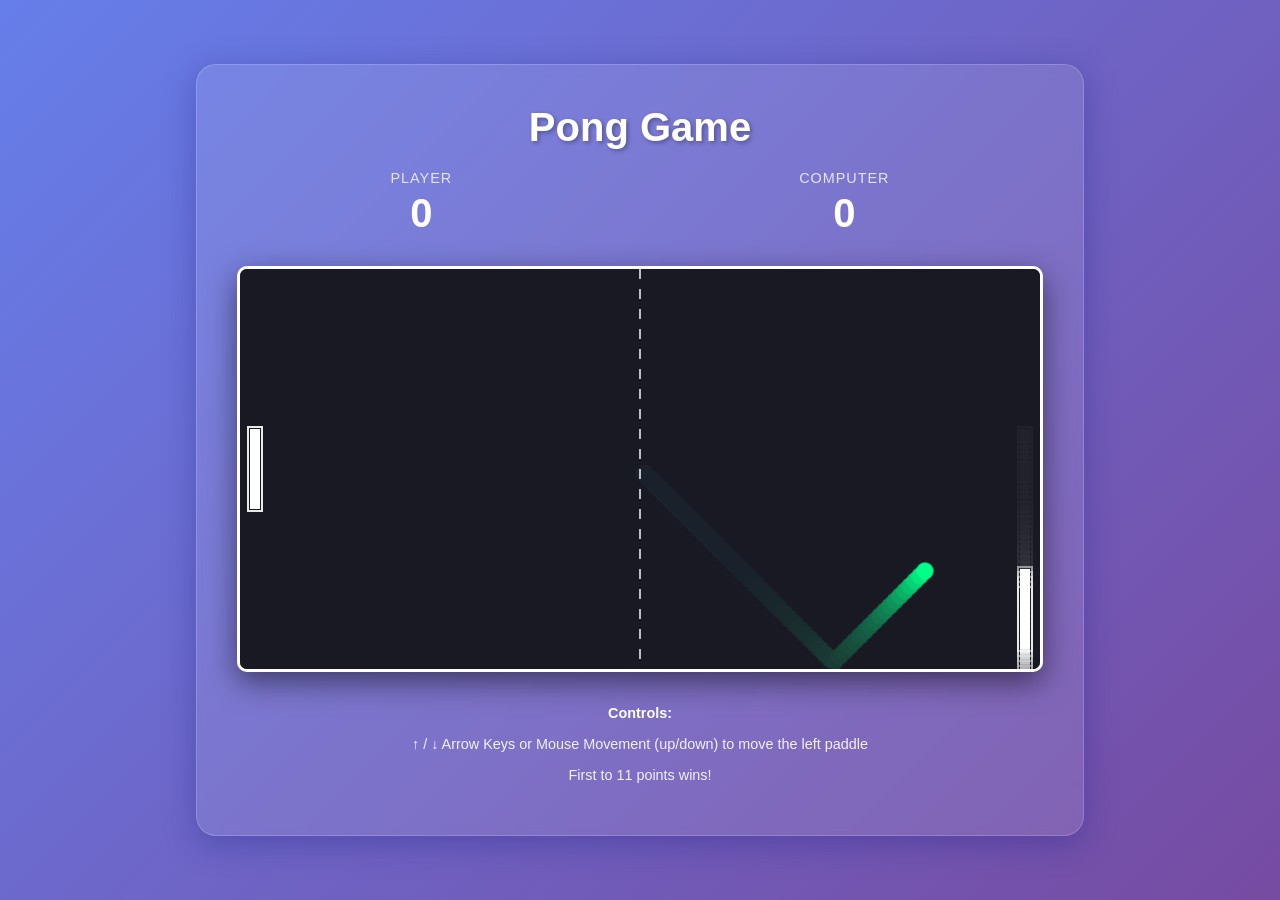
<file: index.html>
<!DOCTYPE html>
<html lang="en">
<head>
    <meta charset="UTF-8">
    <meta name="viewport" content="width=device-width, initial-scale=1.0">
    <title>Pong Game</title>
    <link rel="stylesheet" href="styles.css">
</head>
<body>
    <div class="container">
        <h1>Pong Game</h1>
        <div class="scoreboard">
            <div class="score">
                <span class="label">Player</span>
                <span class="score-value" id="playerScore">0</span>
            </div>
            <div class="score">
                <span class="label">Computer</span>
                <span class="score-value" id="computerScore">0</span>
            </div>
        </div>
        
        <canvas id="gameCanvas" width="800" height="400"></canvas>
        
        <div class="controls">
            <p><strong>Controls:</strong></p>
            <p>↑ / ↓ Arrow Keys or Mouse Movement (up/down) to move the left paddle</p>
            <p>First to 11 points wins!</p>
        </div>
    </div>
    
    <script src="script.js"></script>
</body>
</html>
</file>
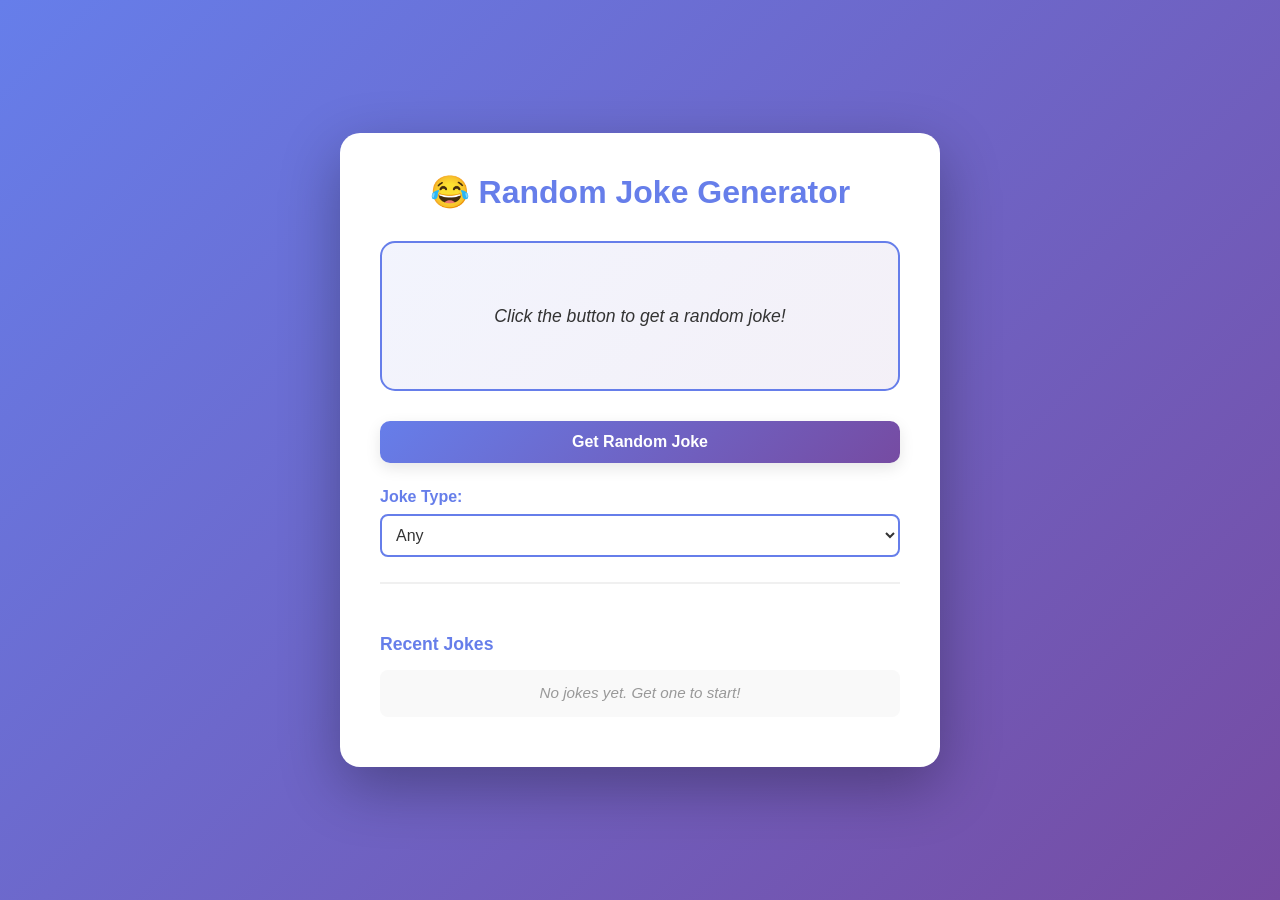
<file: joke-generator/index.html>
<!DOCTYPE html>
<html lang="en">
<head>
    <meta charset="UTF-8">
    <meta name="viewport" content="width=device-width, initial-scale=1.0">
    <title>Random Joke Generator</title>
    <link rel="stylesheet" href="styles.css">
</head>
<body>
    <div class="container">
        <div class="joke-generator">
            <h1>😂 Random Joke Generator</h1>
            
            <div class="joke-display">
                <div class="joke-content" id="jokeContent">
                    <p class="placeholder">Click the button to get a random joke!</p>
                </div>
            </div>

            <div class="controls">
                <button id="getJokeBtn" class="btn btn-primary">Get Random Joke</button>
                <button id="copyBtn" class="btn btn-secondary" style="display: none;">Copy Joke</button>
            </div>

            <div class="joke-type-selector">
                <label for="jokeType">Joke Type:</label>
                <select id="jokeType">
                    <option value="any">Any</option>
                    <option value="general">General</option>
                    <option value="programming">Programming</option>
                    <option value="knock-knock">Knock-Knock</option>
                </select>
            </div>

            <div class="loading" id="loading" style="display: none;">
                <div class="spinner"></div>
                <p>Getting a joke for you...</p>
            </div>

            <div class="error" id="error" style="display: none;"></div>

            <div class="joke-history">
                <h3>Recent Jokes</h3>
                <ul id="historyList"></ul>
            </div>
        </div>
    </div>

    <script src="script.js"></script>
</body>
</html>
</file>
<file: styles.css>
* {
    margin: 0;
    padding: 0;
    box-sizing: border-box;
}

body {
    font-family: 'Arial', sans-serif;
    background: linear-gradient(135deg, #667eea 0%, #764ba2 100%);
    display: flex;
    justify-content: center;
    align-items: center;
    min-height: 100vh;
    padding: 20px;
}

.container {
    text-align: center;
    background: rgba(255, 255, 255, 0.1);
    padding: 40px;
    border-radius: 20px;
    box-shadow: 0 8px 32px 0 rgba(31, 38, 135, 0.37);
    backdrop-filter: blur(4px);
    border: 1px solid rgba(255, 255, 255, 0.18);
}

h1 {
    color: white;
    margin-bottom: 20px;
    font-size: 2.5em;
    text-shadow: 2px 2px 4px rgba(0, 0, 0, 0.3);
}

.scoreboard {
    display: flex;
    justify-content: space-around;
    margin-bottom: 20px;
    gap: 40px;
}

.score {
    display: flex;
    flex-direction: column;
    align-items: center;
}

.label {
    color: rgba(255, 255, 255, 0.8);
    font-size: 0.9em;
    margin-bottom: 5px;
    text-transform: uppercase;
    letter-spacing: 1px;
}

.score-value {
    color: white;
    font-size: 2.5em;
    font-weight: bold;
    min-width: 60px;
}

#gameCanvas {
    background: linear-gradient(90deg, #1e1e2e 0%, #2d2d44 50%, #1e1e2e 100%);
    border: 3px solid white;
    border-radius: 10px;
    display: block;
    margin: 30px auto;
    box-shadow: 0 10px 30px rgba(0, 0, 0, 0.5);
    cursor: none;
}

.controls {
    color: rgba(255, 255, 255, 0.9);
    margin-top: 20px;
    font-size: 0.9em;
    line-height: 1.6;
}

.controls p {
    margin: 8px 0;
}

.controls strong {
    color: white;
}
</file>
<file: joke-generator/styles.css>
* {
    margin: 0;
    padding: 0;
    box-sizing: border-box;
}

body {
    font-family: 'Segoe UI', Tahoma, Geneva, Verdana, sans-serif;
    background: linear-gradient(135deg, #667eea 0%, #764ba2 100%);
    min-height: 100vh;
    display: flex;
    justify-content: center;
    align-items: center;
    padding: 20px;
}

.container {
    width: 100%;
    max-width: 600px;
}

.joke-generator {
    background: white;
    border-radius: 20px;
    box-shadow: 0 20px 60px rgba(0, 0, 0, 0.3);
    padding: 40px;
    animation: slideIn 0.5s ease-out;
}

@keyframes slideIn {
    from {
        opacity: 0;
        transform: translateY(20px);
    }
    to {
        opacity: 1;
        transform: translateY(0);
    }
}

h1 {
    color: #667eea;
    margin-bottom: 30px;
    text-align: center;
    font-size: 2em;
}

h3 {
    color: #667eea;
    margin-top: 30px;
    margin-bottom: 15px;
    font-size: 1.1em;
}

.joke-display {
    background: linear-gradient(135deg, #667eea15 0%, #764ba215 100%);
    border: 2px solid #667eea;
    border-radius: 15px;
    padding: 30px;
    margin-bottom: 30px;
    min-height: 150px;
    display: flex;
    align-items: center;
    justify-content: center;
}

.joke-content {
    text-align: center;
}

.joke-content p {
    font-size: 1.1em;
    line-height: 1.6;
    color: #333;
    margin: 10px 0;
}

.joke-content .setup {
    font-weight: 600;
    margin-bottom: 15px;
    color: #667eea;
}

.joke-content .delivery {
    font-style: italic;
    color: #764ba2;
    margin-top: 15px;
    padding-top: 15px;
    border-top: 2px solid rgba(102, 126, 234, 0.3);
}

.placeholder {
    color: #999;
    font-style: italic;
}

.controls {
    display: flex;
    gap: 10px;
    margin-bottom: 25px;
    flex-wrap: wrap;
}

.btn {
    flex: 1;
    min-width: 150px;
    padding: 12px 20px;
    border: none;
    border-radius: 10px;
    font-size: 1em;
    font-weight: 600;
    cursor: pointer;
    transition: all 0.3s ease;
    box-shadow: 0 5px 15px rgba(0, 0, 0, 0.1);
}

.btn-primary {
    background: linear-gradient(135deg, #667eea 0%, #764ba2 100%);
    color: white;
}

.btn-primary:hover {
    transform: translateY(-2px);
    box-shadow: 0 7px 20px rgba(102, 126, 234, 0.4);
}

.btn-primary:active {
    transform: translateY(0);
}

.btn-secondary {
    background: #f0f0f0;
    color: #667eea;
    border: 2px solid #667eea;
}

.btn-secondary:hover {
    background: #667eea;
    color: white;
    transform: translateY(-2px);
}

.btn:disabled {
    opacity: 0.6;
    cursor: not-allowed;
    transform: none;
}

.joke-type-selector {
    margin-bottom: 25px;
}

.joke-type-selector label {
    display: block;
    margin-bottom: 8px;
    color: #667eea;
    font-weight: 600;
}

.joke-type-selector select {
    width: 100%;
    padding: 10px;
    border: 2px solid #667eea;
    border-radius: 8px;
    font-size: 1em;
    color: #333;
    background-color: white;
    cursor: pointer;
    transition: all 0.3s ease;
}

.joke-type-selector select:hover {
    border-color: #764ba2;
}

.joke-type-selector select:focus {
    outline: none;
    border-color: #764ba2;
    box-shadow: 0 0 0 3px rgba(102, 126, 234, 0.1);
}

.loading {
    text-align: center;
    padding: 20px;
}

.spinner {
    border: 4px solid #f0f0f0;
    border-top: 4px solid #667eea;
    border-radius: 50%;
    width: 40px;
    height: 40px;
    animation: spin 1s linear infinite;
    margin: 0 auto 10px;
}

@keyframes spin {
    0% { transform: rotate(0deg); }
    100% { transform: rotate(360deg); }
}

.loading p {
    color: #667eea;
    font-weight: 600;
}

.error {
    background: #fee;
    border: 2px solid #f88;
    color: #c33;
    padding: 15px;
    border-radius: 10px;
    margin-bottom: 20px;
    font-weight: 500;
}

.joke-history {
    border-top: 2px solid #f0f0f0;
    padding-top: 20px;
}

#historyList {
    list-style: none;
}

#historyList li {
    background: #f9f9f9;
    padding: 12px;
    margin-bottom: 10px;
    border-radius: 8px;
    border-left: 4px solid #667eea;
    font-size: 0.95em;
    color: #555;
    line-height: 1.5;
    animation: fadeIn 0.3s ease-out;
}

@keyframes fadeIn {
    from {
        opacity: 0;
        transform: translateX(-10px);
    }
    to {
        opacity: 1;
        transform: translateX(0);
    }
}

#historyList li:hover {
    background: #f0f0f0;
}

#historyList .empty {
    color: #999;
    font-style: italic;
    text-align: center;
    border-left: none;
}

@media (max-width: 600px) {
    .joke-generator {
        padding: 25px;
    }

    h1 {
        font-size: 1.5em;
    }

    .joke-display {
        min-height: 120px;
        padding: 20px;
    }

    .joke-content p {
        font-size: 1em;
    }

    .btn {
        min-width: 120px;
        padding: 10px 15px;
        font-size: 0.95em;
    }
}
</file>
